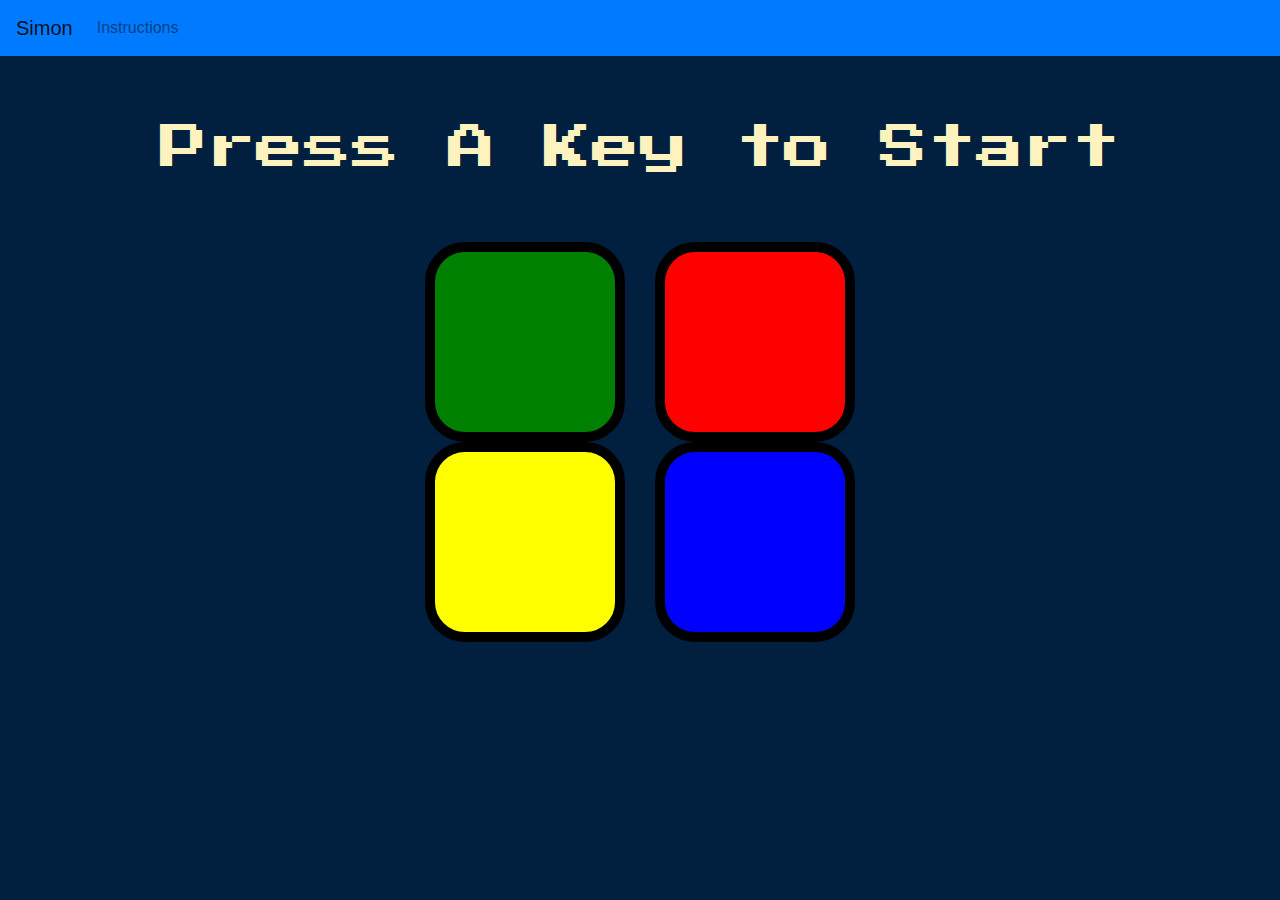
<file: index.html>
<!DOCTYPE html>
<html lang="en" dir="ltr">

<head>
    <meta charset="utf-8">
    <title>Simon</title>
    <!-- cdn for bootstrap css -->
    <link rel="stylesheet" href="https://stackpath.bootstrapcdn.com/bootstrap/4.4.1/css/bootstrap.min.css" integrity="sha384-Vkoo8x4CGsO3+Hhxv8T/Q5PaXtkKtu6ug5TOeNV6gBiFeWPGFN9MuhOf23Q9Ifjh" crossorigin="anonymous">
    <link href="https://fonts.googleapis.com/css?family=Press+Start+2P" rel="stylesheet">
    <!-- local css -->
    <link rel="stylesheet" href="styles.css">
</head>

<body>

    <nav class="navbar navbar-expand-lg navbar-light bg-primary">
        <a class="navbar-brand" href="#">Simon</a>
        <button class="navbar-toggler" type="button" data-toggle="collapse" data-target="#navbarNav" aria-controls="navbarNav" aria-expanded="false" aria-label="Toggle navigation">
          <span class="navbar-toggler-icon"></span>
        </button>
        <div class="collapse navbar-collapse" id="navbarNav">
            <ul class="navbar-nav">
                <li class="nav-item">
                    <a class="nav-link" href="how_to_play.html">Instructions</a>
                </li>
            </ul>
        </div>
    </nav>

    <h1 id="level-title">Press A Key to Start</h1>

    <div class="row">
        <!--
        <div type="button" id="green" class="col-lg-3 offset-lg-2 col-md-3 offset-md-2 col-sm-6 offset-sm-3 col-6 offset-3 btn green"></div>
        <div type="button" id="red" class="col-lg-3 offset-lg-2 col-md-3 offset-md-2 col-sm-6 offset-sm-3 col-6 offset-3 btn red"></div>
        <div class="w-100"></div>
        <div type="button" id="yellow" class="col-lg-3 offset-lg-2 col-md-3 offset-md-2 col-sm-6 offset-sm-3 col-6 offset-3 btn yellow"></div>
        <div type="button" id="blue" class="col-lg-3 offset-lg-2 col-md-3 offset-md-2 col-sm-6 offset-sm-3 col-6 offset-3 btn blue"></div>
        -->

        <div class="col-lg-6 col-md-6 green-wrap"><button id="green" class="btn green"></button></div>
        <div class="col-lg-6 col-md-6 red-wrap"><button id="red" class="btn red"></button></div>
        <div class="col-lg-6 col-md-6 yellow-wrap"><button id="yellow" , class="btn yellow"></button></div>
        <div class="col-lg-6 col-md-6 blue-wrap"><button id="blue" class="btn blue"></button></div>

    </div>

    <!-- bootstrap javascript begin -->
    <script src="https://code.jquery.com/jquery-3.4.1.slim.min.js" integrity="sha384-J6qa4849blE2+poT4WnyKhv5vZF5SrPo0iEjwBvKU7imGFAV0wwj1yYfoRSJoZ+n" crossorigin="anonymous"></script>
    <script src="https://cdn.jsdelivr.net/npm/popper.js@1.16.0/dist/umd/popper.min.js" integrity="sha384-Q6E9RHvbIyZFJoft+2mJbHaEWldlvI9IOYy5n3zV9zzTtmI3UksdQRVvoxMfooAo" crossorigin="anonymous"></script>
    <script src="https://stackpath.bootstrapcdn.com/bootstrap/4.4.1/js/bootstrap.min.js" integrity="sha384-wfSDF2E50Y2D1uUdj0O3uMBJnjuUD4Ih7YwaYd1iqfktj0Uod8GCExl3Og8ifwB6" crossorigin="anonymous"></script>
    <!-- bootstrap javascript end -->

    <!-- jQuery -->
    <script src="https://ajax.googleapis.com/ajax/libs/jquery/3.4.1/jquery.min.js"></script>
    <!--local javascript-->
    <script src="game.js"></script>
</body>

</html>
</file>
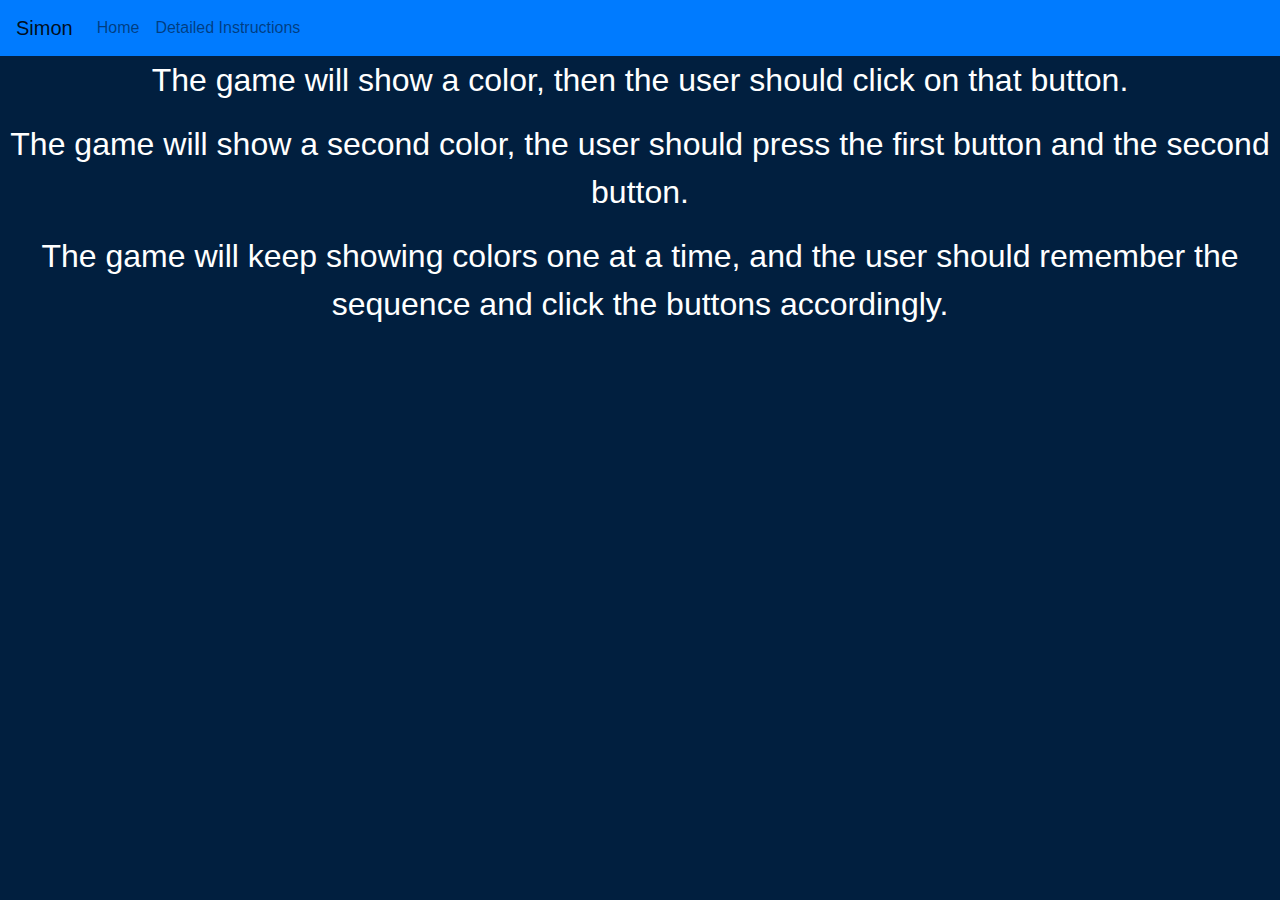
<file: how_to_play.html>
<!DOCTYPE html>
<html lang="en">

<head>
    <meta charset="UTF-8">
    <meta name="viewport" content="width=device-width, initial-scale=1.0">
    <title>How To Play</title>
    <!-- cdn for bootstrap css -->
    <link rel="stylesheet" href="https://stackpath.bootstrapcdn.com/bootstrap/4.4.1/css/bootstrap.min.css" integrity="sha384-Vkoo8x4CGsO3+Hhxv8T/Q5PaXtkKtu6ug5TOeNV6gBiFeWPGFN9MuhOf23Q9Ifjh" crossorigin="anonymous">
    <link href="https://fonts.googleapis.com/css?family=Press+Start+2P" rel="stylesheet">
    <!-- local css -->
    <link rel="stylesheet" href="styles.css">
</head>

<body>
    <nav class="navbar navbar-expand-lg navbar-light bg-primary">
        <a class="navbar-brand" href="#">Simon</a>
        <button class="navbar-toggler" type="button" data-toggle="collapse" data-target="#navbarNav" aria-controls="navbarNav" aria-expanded="false" aria-label="Toggle navigation">
          <span class="navbar-toggler-icon"></span>
        </button>
        <div class="collapse navbar-collapse" id="navbarNav">
            <ul class="navbar-nav">
                <li class="nav-item">
                    <a class="nav-link" href="index.html">Home</a>
                </li>
                <li class="nav-item">
                    <a class="nav-link" href="https://en.wikipedia.org/wiki/Simon_(game)">Detailed Instructions</a>
                </li>
            </ul>
        </div>
    </nav>

    <p class="description">The game will show a color, then the user should click on that button.</p>
    <p class="description">The game will show a second color, the user should press the first button and the second button.</p>
    <p class="description">The game will keep showing colors one at a time, and the user should remember the sequence and click the buttons accordingly.</p>

    <!-- bootstrap javascript begin -->
    <script src="https://code.jquery.com/jquery-3.4.1.slim.min.js" integrity="sha384-J6qa4849blE2+poT4WnyKhv5vZF5SrPo0iEjwBvKU7imGFAV0wwj1yYfoRSJoZ+n" crossorigin="anonymous"></script>
    <script src="https://cdn.jsdelivr.net/npm/popper.js@1.16.0/dist/umd/popper.min.js" integrity="sha384-Q6E9RHvbIyZFJoft+2mJbHaEWldlvI9IOYy5n3zV9zzTtmI3UksdQRVvoxMfooAo" crossorigin="anonymous"></script>
    <script src="https://stackpath.bootstrapcdn.com/bootstrap/4.4.1/js/bootstrap.min.js" integrity="sha384-wfSDF2E50Y2D1uUdj0O3uMBJnjuUD4Ih7YwaYd1iqfktj0Uod8GCExl3Og8ifwB6" crossorigin="anonymous"></script>
    <!-- bootstrap javascript end -->
</body>

</html>
</file>
<file: styles.css>
body {
    text-align: center;
    background-color: #011F3F;
}

#navbarNav {
    text-align: right;
}

#level-title {
    font-family: 'Press Start 2P', cursive;
    font-size: 3rem;
    margin: 5%;
    color: #FEF2BF;
}

.btn {
    height: 200px;
    width: 200px;
    border: 10px solid black;
    border-radius: 20%;
}

.game-over {
    background-color: red;
    opacity: 0.8;
}

.green-wrap {
    text-align: right;
}

.red-wrap {
    text-align: left;
}

.yellow-wrap {
    text-align: right;
}

.blue-wrap {
    text-align: left;
}

.red {
    background-color: red;
}

.green {
    background-color: green;
}

.blue {
    background-color: blue;
}

.yellow {
    background-color: yellow;
}

.pressed {
    box-shadow: 0 0 20px white;
    background-color: grey;
}

.description {
    color: white;
    font-size: 2rem;
}


/* this is triggered for browsers that have a width less than 767px */

@media (max-width: 767px) {
    .green-wrap {
        text-align: center;
    }
    .red-wrap {
        text-align: center;
    }
    .yellow-wrap {
        text-align: center;
    }
    .blue-wrap {
        text-align: center;
    }
}
</file>
